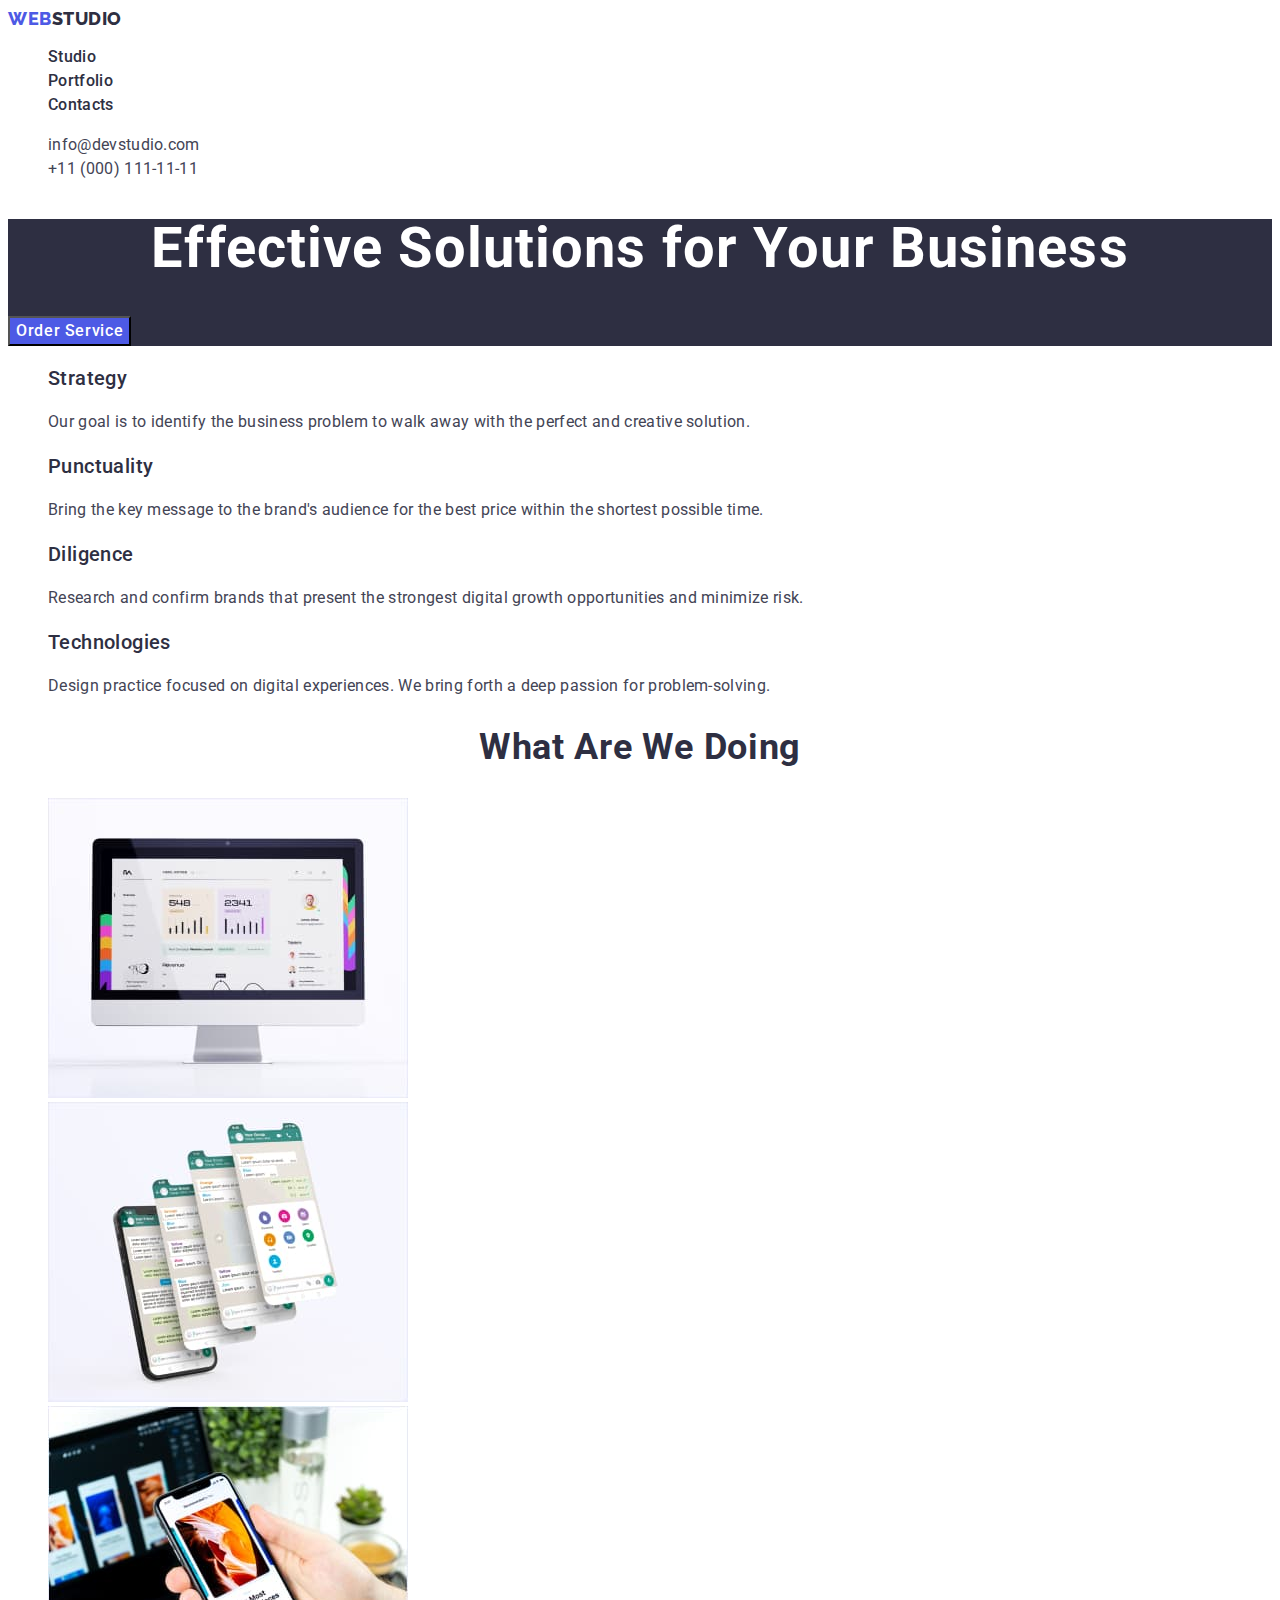
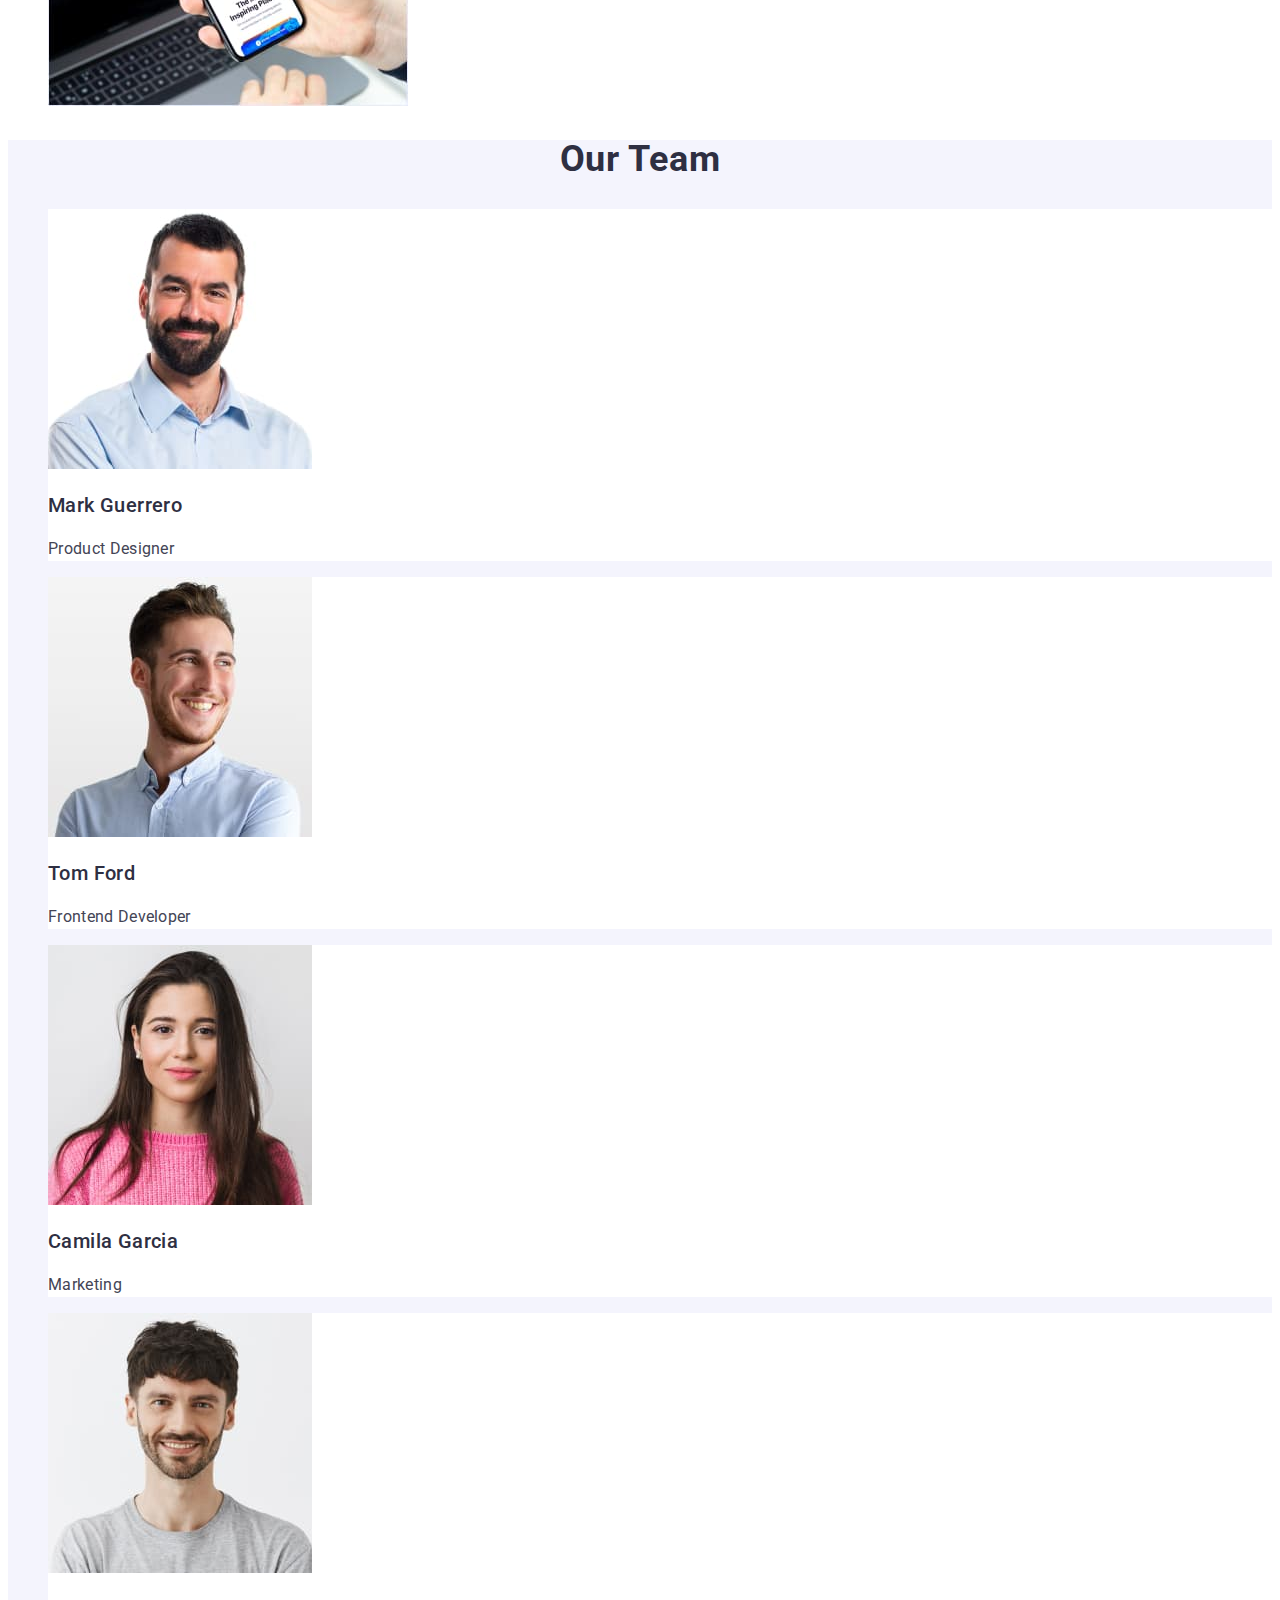
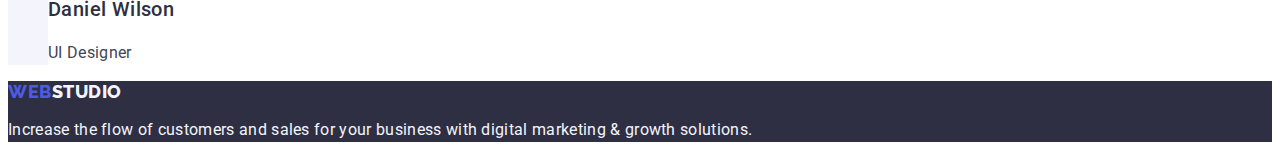
<file: index.html>
<!DOCTYPE html>
<html lang="en">
  <head>
    <meta charset="UTF-8" />
    <meta http-equiv="X-UA-Compatible" content="IE=edge" />
    <meta name="viewport" content="width=device-width, initial-scale=1.0" />
    <title>Main Page</title>
    <link rel="preconnect" href="https://fonts.googleapis.com" />
    <link rel="preconnect" href="https://fonts.gstatic.com" crossorigin />
    <link
      href="https://fonts.googleapis.com/css2?family=Raleway:wght@800&family=Roboto:wght@400;500;700&display=swap"
      rel="stylesheet"
    />
    <link rel="stylesheet" href="./css/styles.css" />
  </head>

  <body>
    <header>
      <nav class="list">
        <a class="logo link" href="./index.html"
          >Web<span class="logo-dark">Studio</span></a
        >
        <ul class="list menu">
          <li>
            <a class="menu-item link" href="./index.html">Studio</a>
          </li>
          <li>
            <a class="menu-item link" href="./portfolio.html">Portfolio</a>
          </li>
          <li>
            <a class="menu-item link" href="">Contacts</a>
          </li>
        </ul>
      </nav>
      <address class="addresses">
        <ul class="list link">
          <li>
            <a class="contact link" href="mailto:info@devstudio.com"
              >info@devstudio.com</a
            >
          </li>
          <li>
            <a class="contact link" href="tel:+110001111111"
              >+11 (000) 111-11-11</a
            >
          </li>
        </ul>
      </address>
    </header>
    <main>
      <section class="hero">
        <h1 class="hero-title">Effective Solutions for Your Business</h1>
        <button class="modal-open-btn" type="button">Order Service</button>
      </section>
      <section>
        <h2 class="scills-title" hidden>scills</h2>
        <ul class="list">
          <li>
            <h3 class="scills-item">Strategy</h3>
            <p class="scills-item-about">
              Our goal is to identify the business problem to walk away with the
              perfect and creative solution.
            </p>
          </li>
          <li>
            <h3 class="scills-item">Punctuality</h3>
            <p class="scills-item-about">
              Bring the key message to the brand's audience for the best price
              within the shortest possible time.
            </p>
          </li>
          <li>
            <h3 class="scills-item">Diligence</h3>
            <p class="scills-item-about">
              Research and confirm brands that present the strongest digital
              growth opportunities and minimize risk.
            </p>
          </li>
          <li>
            <h3 class="scills-item">Technologies</h3>
            <p class="scills-item-about">
              Design practice focused on digital experiences. We bring forth a
              deep passion for problem-solving.
            </p>
          </li>
        </ul>
      </section>
      <section>
        <h2 class="doing-title">What are we doing</h2>
        <ul class="list">
          <li>
            <h3 hidden>desktop</h3>
            <img
              src="./images/desktop.jpg"
              alt="desktop"
              width="360"
              height="300"
            />
          </li>

          <li>
            <h3 hidden>mobile</h3>
            <img
              src="./images/mobile.jpg"
              alt="mobile"
              width="360"
              height="300"
            />
          </li>

          <li>
            <h3 hidden>synchronization</h3>
            <img
              src="./images/synchronization.jpg"
              alt="synchronization"
              width="360"
              height="300"
            />
          </li>
        </ul>
      </section>
      <section class="team">
        <h2 class="team-title">Our Team</h2>
        <ul class="list team-list-top">
          <li class="team-list">
            <img
              src="./images/team/mark-guerrero.jpg"
              alt="Mark Guerrero"
              width="264"
              height="260"
            />
            <h3 class="team-item">Mark Guerrero</h3>
            <p class="item-about">Product Designer</p>
          </li>
          <li class="team-list">
            <img
              src="./images/team/tom-ford.jpg"
              alt="Tom Ford"
              width="264"
              height="260"
            />
            <h3 class="team-item">Tom Ford</h3>
            <p class="item-about">Frontend Developer</p>
          </li>
          <li class="team-list">
            <img
              src="./images/team/camila-garcia.jpg"
              alt="Camila Garcia"
              width="264"
              height="260"
            />
            <h3 class="team-item">Camila Garcia</h3>
            <p class="item-about">Marketing</p>
          </li>
          <li class="team-list">
            <img
              src="./images/team/daniel-wilson.jpg"
              alt="Daniel Wilson"
              width="264"
              height="260"
            />
            <h3 class="team-item">Daniel Wilson</h3>
            <p class="item-about">UI Designer</p>
          </li>
        </ul>
      </section>
    </main>
    <footer class="footer">
      <a class="logo link" href="./index.html"
        >Web<span class="logo-light">Studio</span></a
      >
      <p class="footer-about">
        Increase the flow of customers and sales for your business with digital
        marketing & growth solutions.
      </p>
    </footer>
  </body>
</html>
</file>
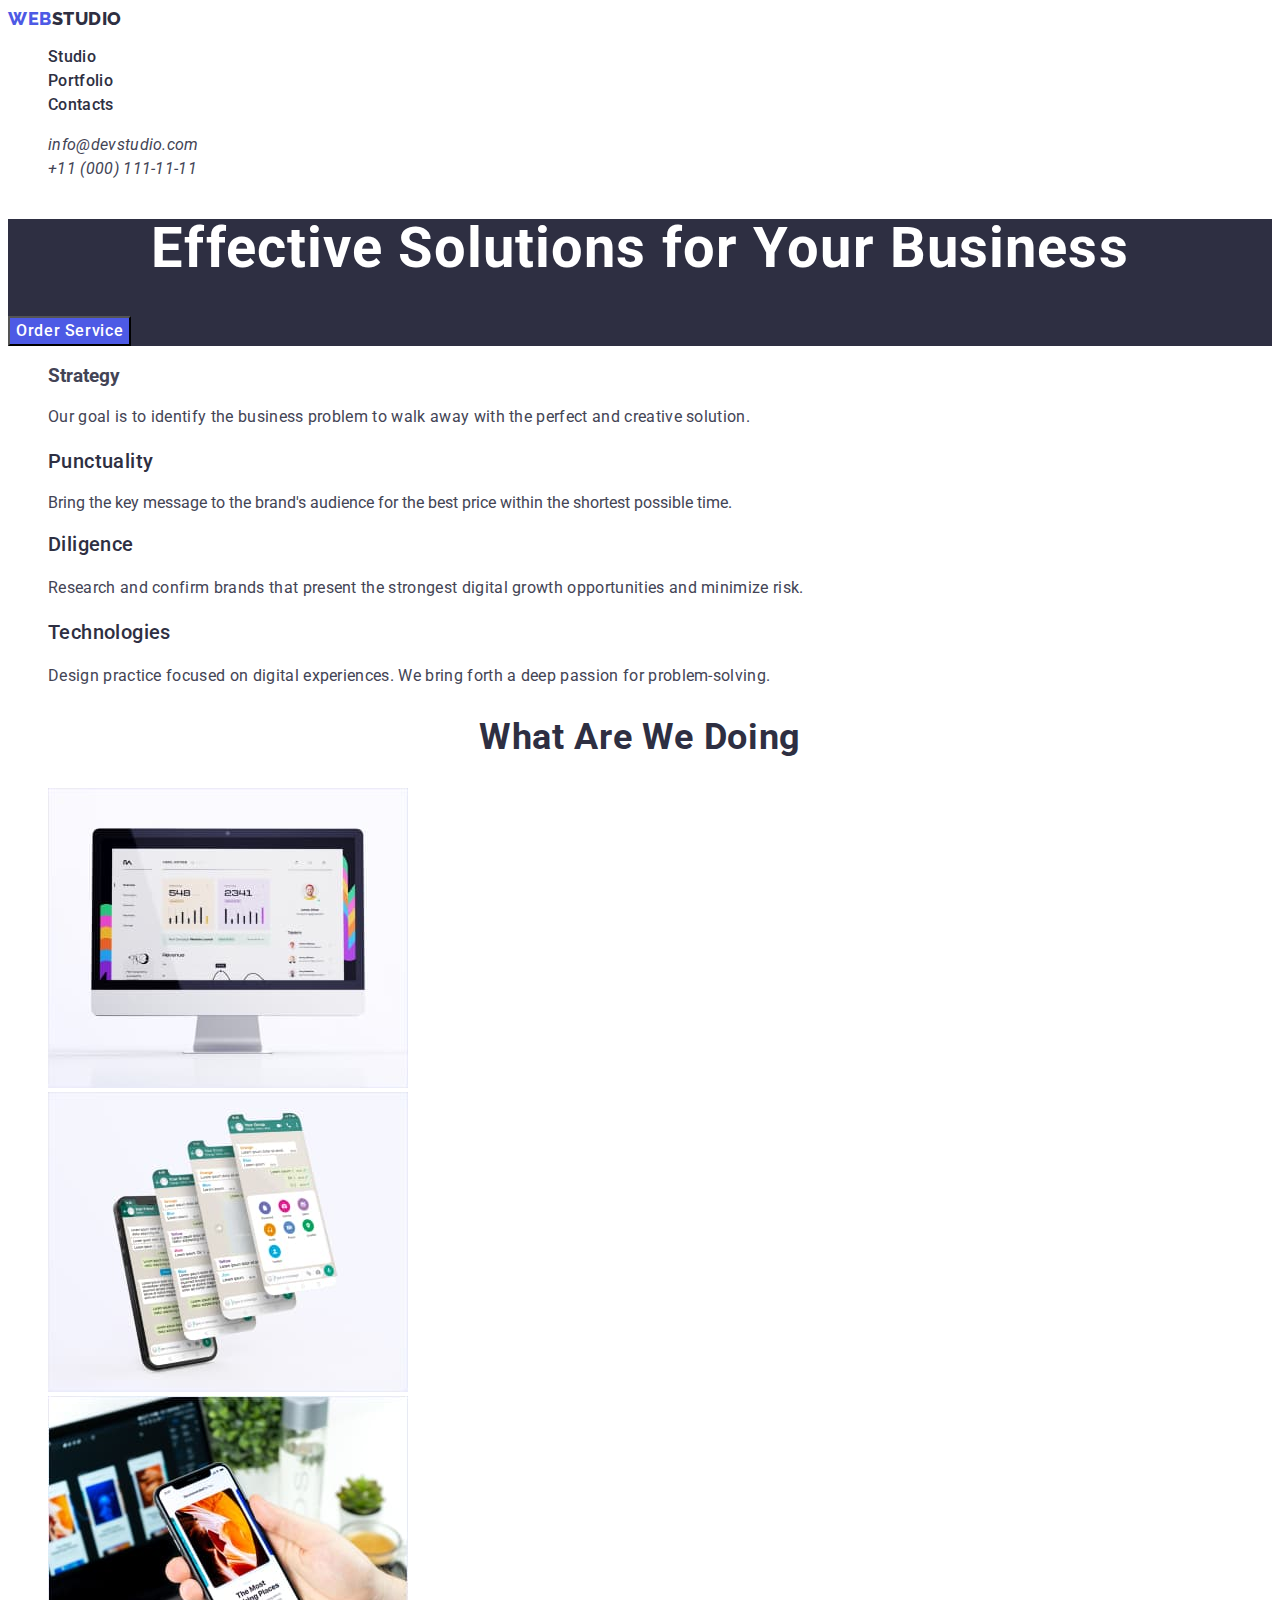
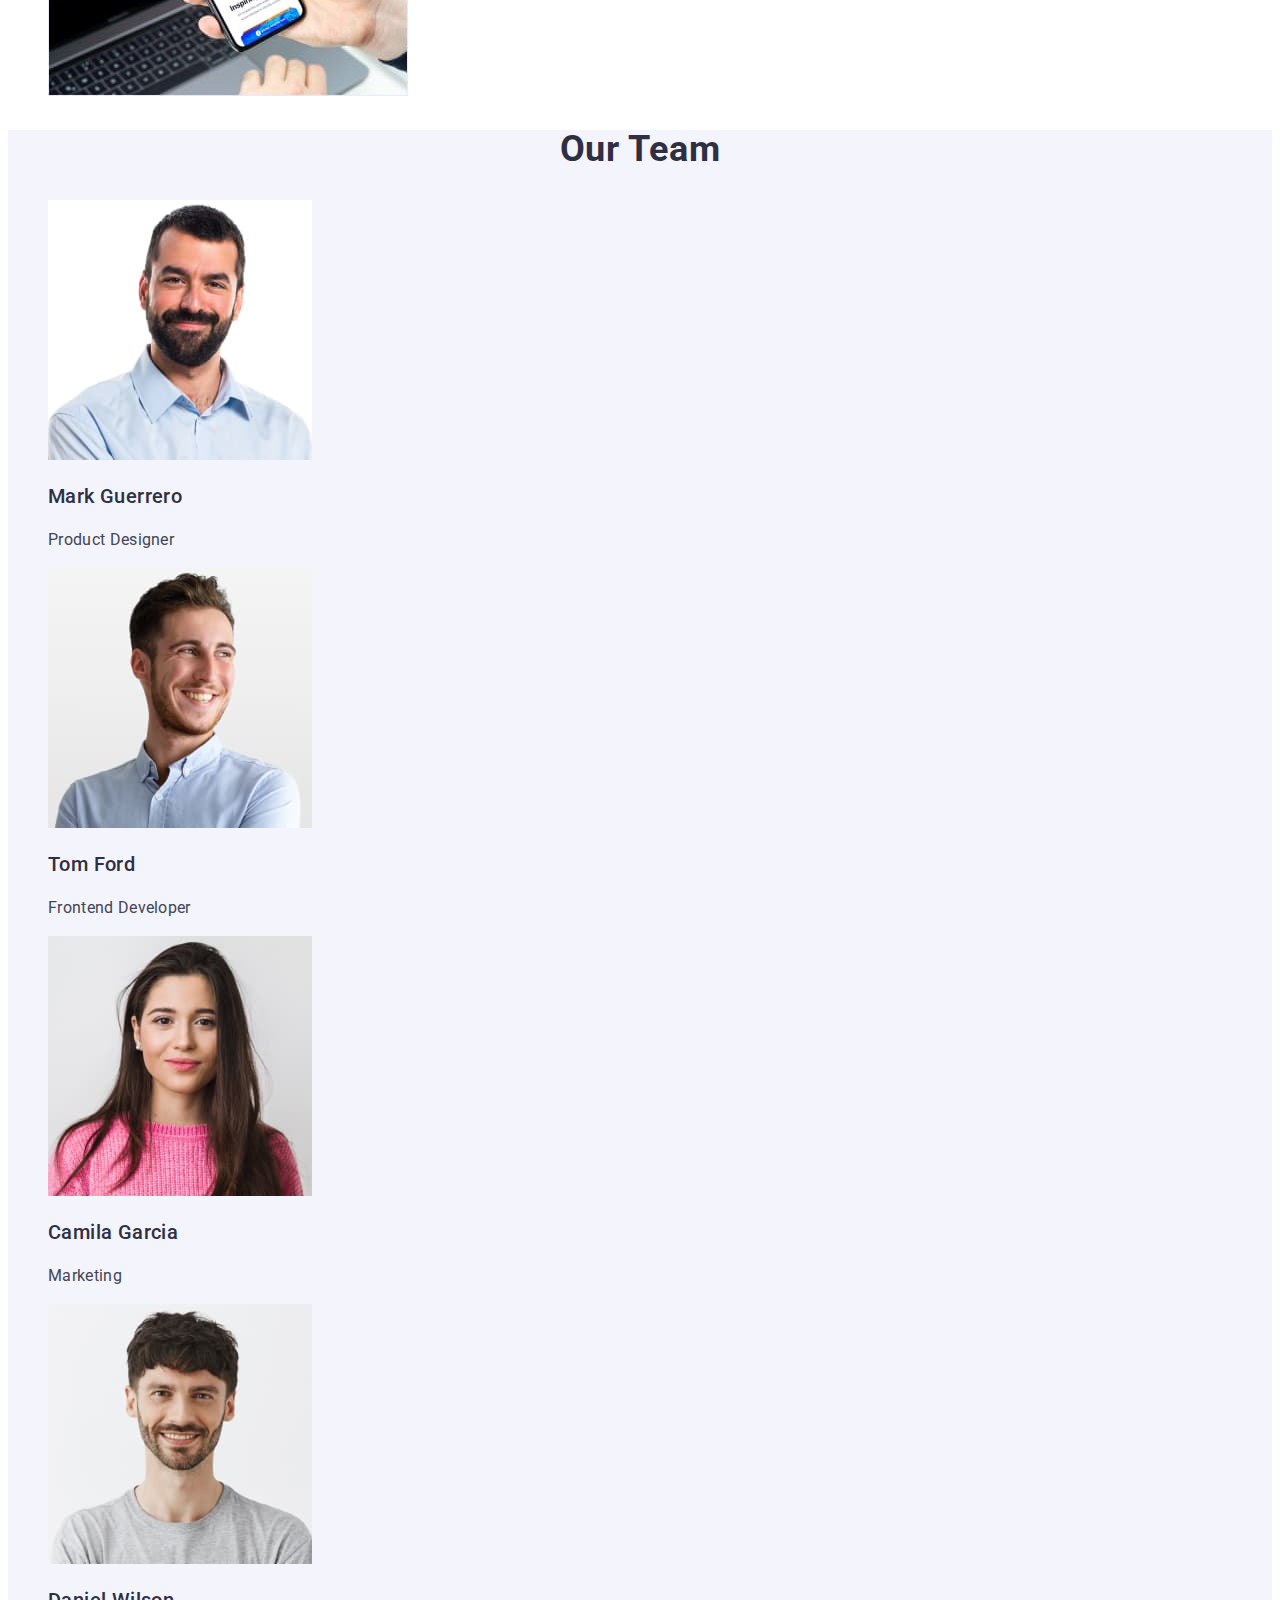
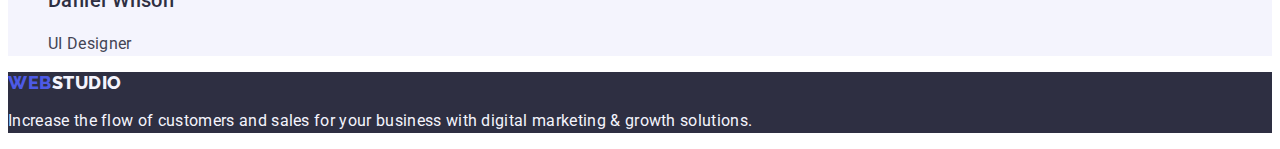
<file: main-page.html>
<!DOCTYPE html>
<html lang="en">
  <head>
    <meta charset="UTF-8" />
    <meta http-equiv="X-UA-Compatible" content="IE=edge" />
    <meta name="viewport" content="width=device-width, initial-scale=1.0" />
    <title>Main Page</title>
    <link rel="preconnect" href="https://fonts.googleapis.com" />
    <link rel="preconnect" href="https://fonts.gstatic.com" crossorigin />
    <link
      href="https://fonts.googleapis.com/css2?family=Raleway:wght@800&family=Roboto:wght@400;500;700&display=swap"
      rel="stylesheet"
    />
    <link rel="stylesheet" href="./css/styles.css" />
  </head>

  <body>
    <header>
      <nav class="list">
        <a class="logo link" href="./main-page.html"
          >Web<span class="logo-dark">Studio</span></a
        >
        <ul class="list menu">
          <li>
            <a class="menu-item link" href="main-page.html">Studio</a>
          </li>
          <li>
            <a class="menu-item link" href="./portfolio.html">Portfolio</a>
          </li>
          <li>
            <a class="menu-item link" href="">Contacts</a>
          </li>
        </ul>
      </nav>
      <address>
        <ul class="list">
          <li>
            <a class="contact link" href="mailto:info@devstudio.com"
              >info@devstudio.com</a
            >
          </li>
          <li>
            <a class="contact link" href="tel:+110001111111"
              >+11 (000) 111-11-11</a
            >
          </li>
        </ul>
      </address>
    </header>
    <main>
      <section class="hero">
        <h1 class="hero-title">Effective Solutions for Your Business</h1>
        <button class="modal-open-btn" type="button">Order Service</button>
      </section>
      <section>
        <h2 class="scills-title" hidden>scills</h2>
        <ul class="list">
          <li>
            <h3>Strategy</h3>
            <p class="scills-item-about">
              Our goal is to identify the business problem to walk away with the
              perfect and creative solution.
            </p>
          </li>
          <li>
            <h3 class="scills-item">Punctuality</h3>
            <p class="scills-item-aboutt">
              Bring the key message to the brand's audience for the best price
              within the shortest possible time.
            </p>
          </li>
          <li>
            <h3 class="scills-item">Diligence</h3>
            <p class="scills-item-about">
              Research and confirm brands that present the strongest digital
              growth opportunities and minimize risk.
            </p>
          </li>
          <li>
            <h3 class="scills-item">Technologies</h3>
            <p class="scills-item-about">
              Design practice focused on digital experiences. We bring forth a
              deep passion for problem-solving.
            </p>
          </li>
        </ul>
      </section>
      <section>
        <h2 class="doing-title">What are we doing</h2>
        <ul class="list">
          <li>
            <h3 hidden>desktop</h3>
            <img
              src="./images/desktop.jpg"
              alt="desktop"
              width="360"
              height="300"
            />
          </li>

          <li>
            <h3 hidden>mobile</h3>
            <img
              src="./images/mobile.jpg"
              alt="mobile"
              width="360"
              height="300"
            />
          </li>

          <li>
            <h3 hidden>synchronization</h3>
            <img
              src="./images/synchronization.jpg"
              alt="synchronization"
              width="360"
              height="300"
            />
          </li>
        </ul>
      </section>
      <section class="team">
        <h2 class="team-title">Our Team</h2>
        <ul class="list">
          <li>
            <img
              src="./images/team/mark-guerrero.jpg"
              alt="Mark Guerrero"
              width="264"
              height="260"
            />
            <h3 class="team-item">Mark Guerrero</h3>
            <p class="item-about">Product Designer</p>
          </li>
          <li>
            <img
              src="./images/team/tom-ford.jpg"
              alt="Tom Ford"
              width="264"
              height="260"
            />
            <h3 class="team-item">Tom Ford</h3>
            <p class="item-about">Frontend Developer</p>
          </li>
          <li>
            <img
              src="./images/team/camila-garcia.jpg"
              alt="Camila Garcia"
              width="264"
              height="260"
            />
            <h3 class="team-item">Camila Garcia</h3>
            <p class="item-about">Marketing</p>
          </li>
          <li>
            <img
              src="./images/team/daniel-wilson.jpg"
              alt="Daniel Wilson"
              width="264"
              height="260"
            />
            <h3 class="team-item">Daniel Wilson</h3>
            <p class="item-about">UI Designer</p>
          </li>
        </ul>
      </section>
    </main>
    <footer class="footer">
      <a class="logo link" href="./main-page.html"
        >Web<span class="logo-light">Studio</span></a
      >
      <p class="footer-about">
        Increase the flow of customers and sales for your business with digital
        marketing & growth solutions.
      </p>
    </footer>
  </body>
</html>
</file>
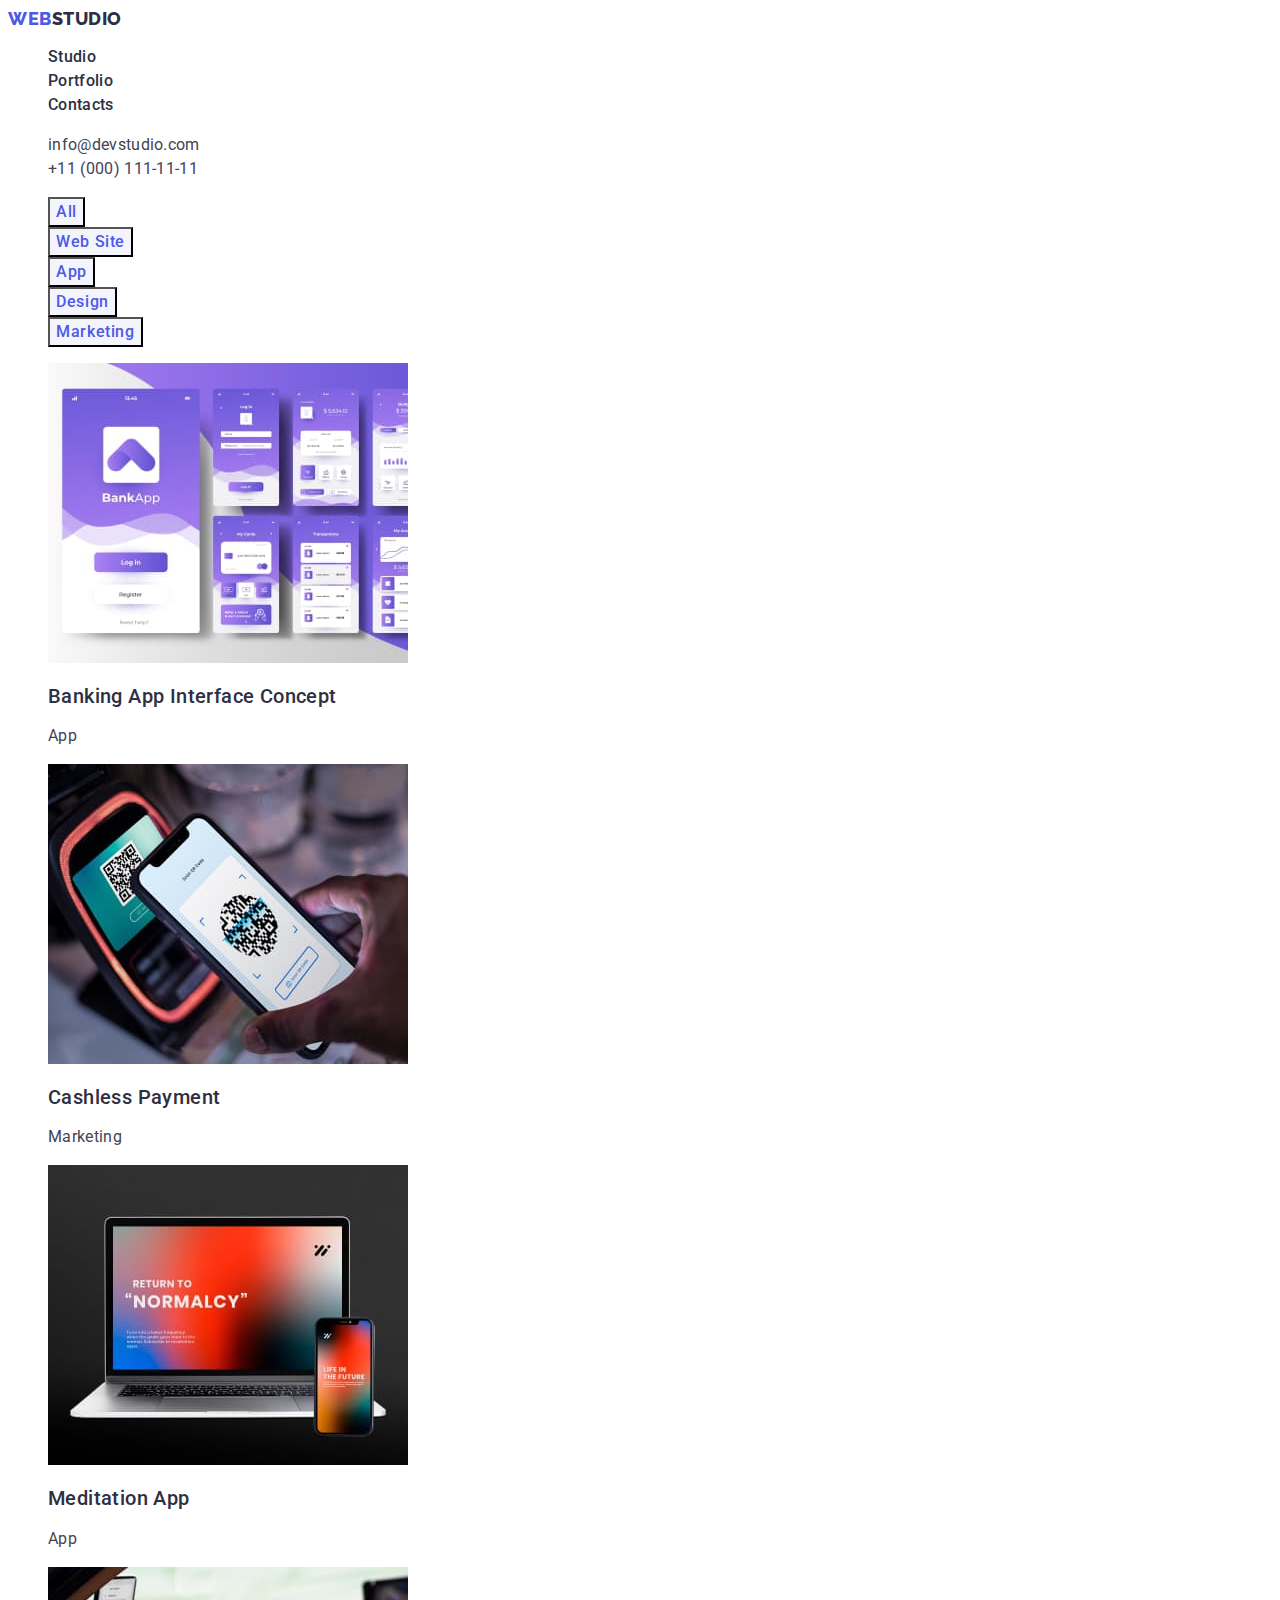
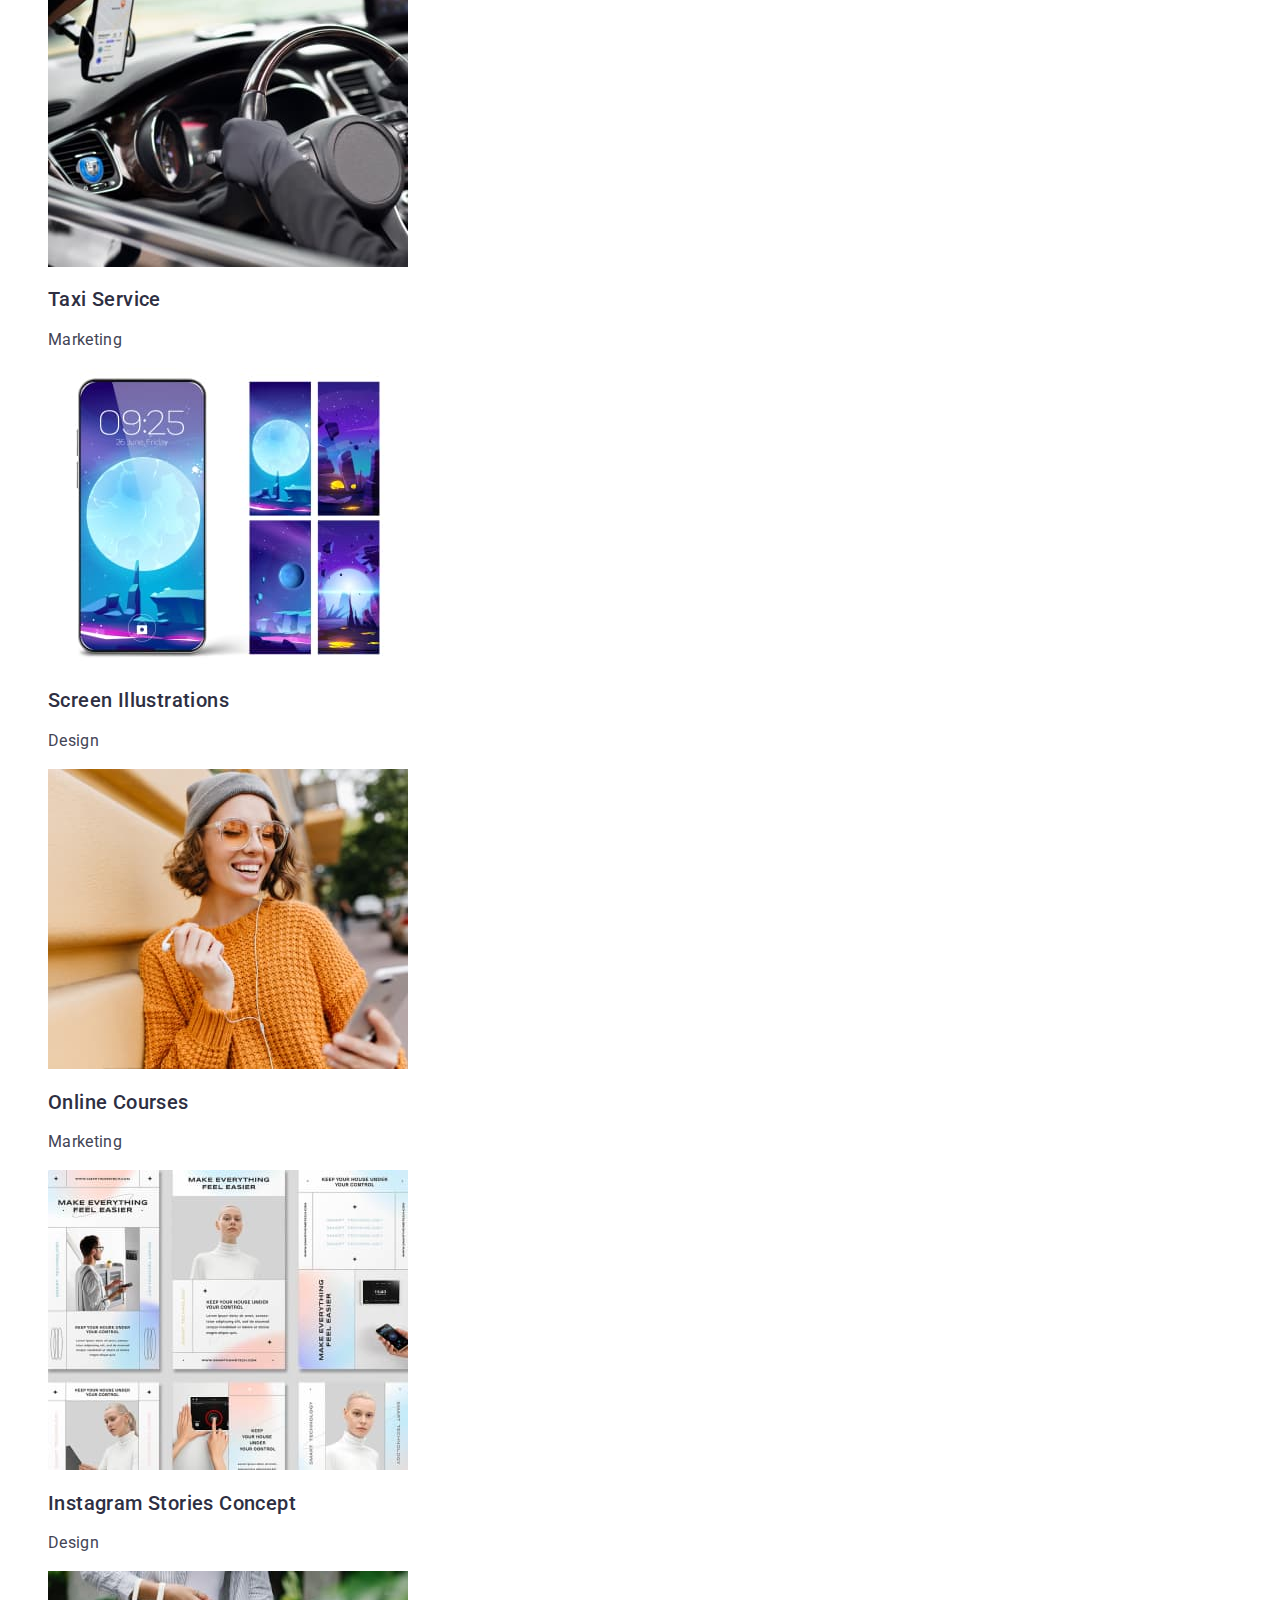
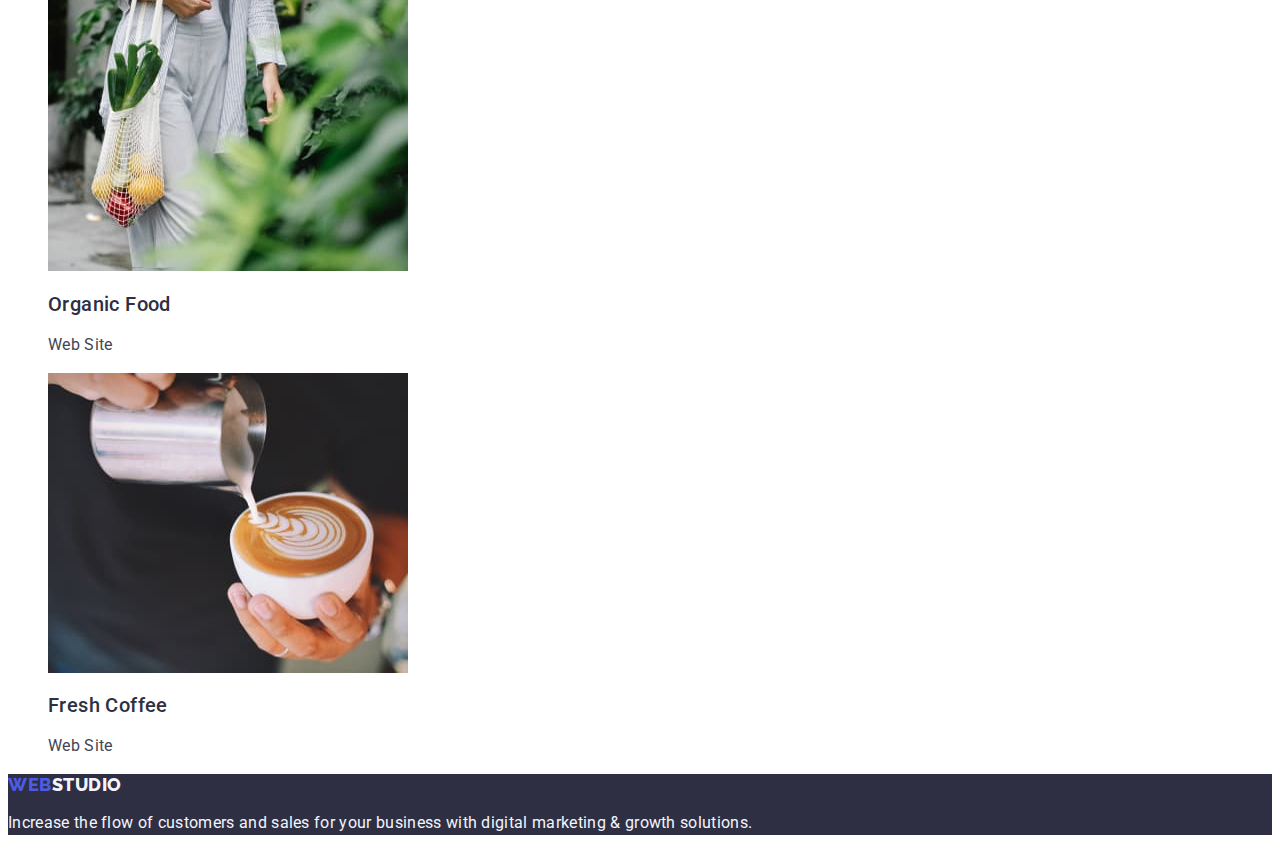
<file: portfolio.html>
<!DOCTYPE html>
<html lang="en">

<head>
  <meta charset="UTF-8" />
  <meta http-equiv="X-UA-Compatible" content="IE=edge" />
  <meta name="viewport" content="width=device-width, initial-scale=1.0" />
  <title>Portfolio</title>
  <link rel="preconnect" href="https://fonts.googleapis.com" />
  <link rel="preconnect" href="https://fonts.gstatic.com" crossorigin />
  <link href="https://fonts.googleapis.com/css2?family=Raleway:wght@800&family=Roboto:wght@400;500;700&display=swap"
    rel="stylesheet" />
  <link rel="stylesheet" href="./css/styles.css" />
</head>

<body>
  <header>
    <nav class="list">
      <a class="logo link" href="./portfolio.html">Web<span class="logo-dark">Studio</span></a>
      <ul class="menu list">
        <li>
          <a class="menu-item link " href="./index.html">Studio</a>
        </li>
        <li>
          <a class="menu-item link" href="./portfolio.html">Portfolio</a>
        </li>
        <li>
          <a class="menu-item link" href="">Contacts</a>
        </li>
      </ul>
    </nav>
    <address class="addresses">
      <ul class="list link">
        <li class="link">
          <a class="contact link" href="mailto:info@devstudio.com">info@devstudio.com</a>
        </li>
        <li class="link">
          <a class="contact link" href="tel:+110001111111">+11 (000) 111-11-11</a>
        </li>
      </ul>
    </address>
  </header>
  <main>
    <section>
      <h1 hidden>title</h1>
      <ul class="list">
        <li>
          <button class="modal-open" type="button">All</button>
        </li>
        <li>
          <button class="modal-open" type="button">Web Site</button>
        </li>
        <li>
          <button class="modal-open" type="button">App</button>
        </li>
        <li>
          <button class="modal-open" type="button">Design</button>
        </li>
        <li>
          <button class="modal-open" type="button">Marketing</button>
        </li>
      </ul>
      <ul class="list">
        <li>
          <a class="link">
            <img src="./images/Portfolio/App/banking-app.jpg" alt="Banking App" width="360" height="300" />
            <h2 class="services">Banking App Interface Concept</h2>
            <p class="services-item">App</p>
          </a>
        </li>
        <li>
          <a class="link">
            <img src="./images/Portfolio/Marketing/cashless.jpg" alt="Cashless" width="360" height="300" />
            <h2 class="services">Cashless Payment</h2>
            <p class="services-item">Marketing</p>
          </a>
        </li>
        <li>
          <a class="link">
            <img src="./images/Portfolio/App/meditation-app.jpg" alt="Meditation App" width="360" height="300" />
            <h2 class="services">Meditation App</h2>
            <p class="services-item">App</p>
          </a>
        </li>
        <li>
          <a class="link">
            <img src="./images/Portfolio/Marketing/taxi-service.jpg" alt="Taxi service" width="360" height="300" />
            <h2 class="services">Taxi Service</h2>
            <p class="services-item">Marketing</p>
          </a>
        </li>
        <li>
          <a class="link">
            <img src="./images/Portfolio/Design/screen.jpg" alt="Screen" width="360" height="300" />
            <h2 class="services">Screen Illustrations</h2>
            <p class="services-item">Design</p>
          </a>
        </li>
        <li>
          <a class="link">
            <img src="./images/Portfolio/Marketing/online-courses.jpg" alt="Online course" width="360" height="300" />
            <h2 class="services">Online Courses</h2>
            <p class="services-item">Marketing</p>
          </a>
        </li>
        <li>
          <a class="link">
            <img src="./images/Portfolio/Design/instagram.jpg" alt="Instagram" width="360" height="300" />
            <h2 class="services">Instagram Stories Concept</h2>
            <p class="services-item">Design</p>
          </a>
        </li>
        <li>
          <a class="link">
            <img src="./images/Portfolio/Website/food.jpg" alt="Food" width="360" height="300" />
            <h2 class="services">Organic Food</h2>
            <p class="services-item">Web Site</p>
          </a>
        </li>
        <li>
          <a class="link">
            <img src="./images/Portfolio/Website/coffee.jpg" alt="Coffee" width="360" height="300" />
            <h2 class="services">Fresh Coffee</h2>
            <p class="services-item">Web Site</p>
          </a>
        </li>
      </ul>
    </section>
  </main>
  <footer class="footer">
    <a class="logo link" href="./portfolio.html">Web<span class="logo-light">Studio</span></a>
    <p class="footer-about">
      Increase the flow of customers and sales for your business with digital
      marketing & growth solutions.
    </p>
  </footer>
</body>

</html>
</file>
<file: css/styles.css>
:root {
  --main-color: #2e2f42;
  --active-color: #4d5ae5;
  --text-color: #434455;
  --secondary-color: #ffffff;
  --light-color: #f4f4fd;
  --press-color: #404bbf;
}

body {
  font-family: "Roboto", sans-serif;
  color: var(--text-color);
  background-color: var(--secondary-color);
}

.list {
  list-style: none;
}
.link {
  text-decoration: none;
}

.hero,
.footer {
  background-color: var(--main-color);
}
/* header-logo */
.logo {
  color: var(--active-color);
  font-family: "Raleway", sans-serif;
  font-size: 18px;
  line-height: 1.17;
  font-weight: 800;
  letter-spacing: 0.03em;
  text-transform: uppercase;
}

.logo-dark {
  color: var(--main-color);
}

.logo-light {
  color: var(--light-color);
}

.menu-item {
  color: var(--main-color);
  font-weight: 500;
  font-size: 16px;
  line-height: 1.5;
  letter-spacing: 0.02em;
}

.menu-item:hover,
.menu-item:focus {
  color: var(--press-color);
}

.addresses {
  font-style: normal;
}

.contact {
  font-weight: 400;
  font-size: 16px;
  line-height: 1.5;
  letter-spacing: 0.02em;
  color: var(--text-color);
}

.contact:hover,
.contact:focus {
  color: var(--press-color);
}

/* section-mainpage-1*/

.hero-title {
  color: var(--secondary-color);
  font-weight: 700;
  font-size: 56px;
  line-height: 1.07;
  letter-spacing: 0.02em;
  text-align: center;
}
.modal-open-btn {
  font-family: "Roboto", sans-serif;
  font-weight: 500;
  font-size: 16px;
  line-height: 1.5;
  letter-spacing: 0.04em;
  color: var(--secondary-color);
  background-color: var(--active-color);
}

.modal-open-btn:hover,
.modal-open-btn:focus {
  color: var(--secondary-color);
  background-color: var(--press-color);
}

.modal-open-btn {
  cursor: pointer;
}

/* section-mainpage-2*/

.scills-title {
  font-weight: 700;
  font-size: 36px;
  line-height: 1.11;
  letter-spacing: 0.02em;
  text-transform: capitalize;
  color: var(--main-color);
}

.scills-item {
  font-weight: 500;
  font-size: 20px;
  line-height: 1.2;
  letter-spacing: 0.02em;
  text-transform: capitalize;
  color: var(--main-color);
}

.scills-item-about {
  font-weight: 400;
  font-size: 16px;
  line-height: 1.5;
  letter-spacing: 0.02em;
  color: var(--text-color);
}

/* section-mainpage-3-4*/

.doing-title,
.team-title {
  font-weight: 700;
  font-size: 36px;
  line-height: 1.11;
  text-align: center;
  letter-spacing: 0.02em;
  text-transform: capitalize;
  color: var(--main-color);
  text-align: center;
}

.team {
  background-color: var(--light-color);
}
.team-list-top {
  background-color: var(--light-color);
}

.team-list {
  background-color: var(--secondary-color);
}

.team-item {
  font-weight: 500;
  font-size: 20px;
  line-height: 1.2;
  letter-spacing: 0.02em;
  color: var(--main-color);
}

.item-about {
  font-weight: 400;
  font-size: 16px;
  line-height: 1.5;
  letter-spacing: 0.02em;
  color: var(--text-color);
}

/*  portfolio */

.modal-open {
  font-family: "Roboto", sans-serif;
  font-weight: 500;
  font-size: 16px;
  line-height: 1.5;
  letter-spacing: 0.04em;
  color: var(--active-color);
  background-color: var(--light-color);
  cursor: pointer;
}

.modal-open:hover,
.modal-open:focus {
  color: var(--secondary-color);
  background-color: var(--press-color);
}
.services {
  font-weight: 500;
  font-size: 20px;
  line-height: 1.2;
  letter-spacing: 0.02em;
  text-transform: capitalize;
  color: var(--main-color);
}

.services-item {
  font-weight: 400;
  font-size: 16px;
  line-height: 1.5;
  letter-spacing: 0.02em;
  color: var(--text-color);
}

/* footer */

.footer-about {
  font-weight: 400;
  font-size: 16px;
  line-height: 1.5;
  letter-spacing: 0.02em;
  color: var(--light-color);
}
</file>
